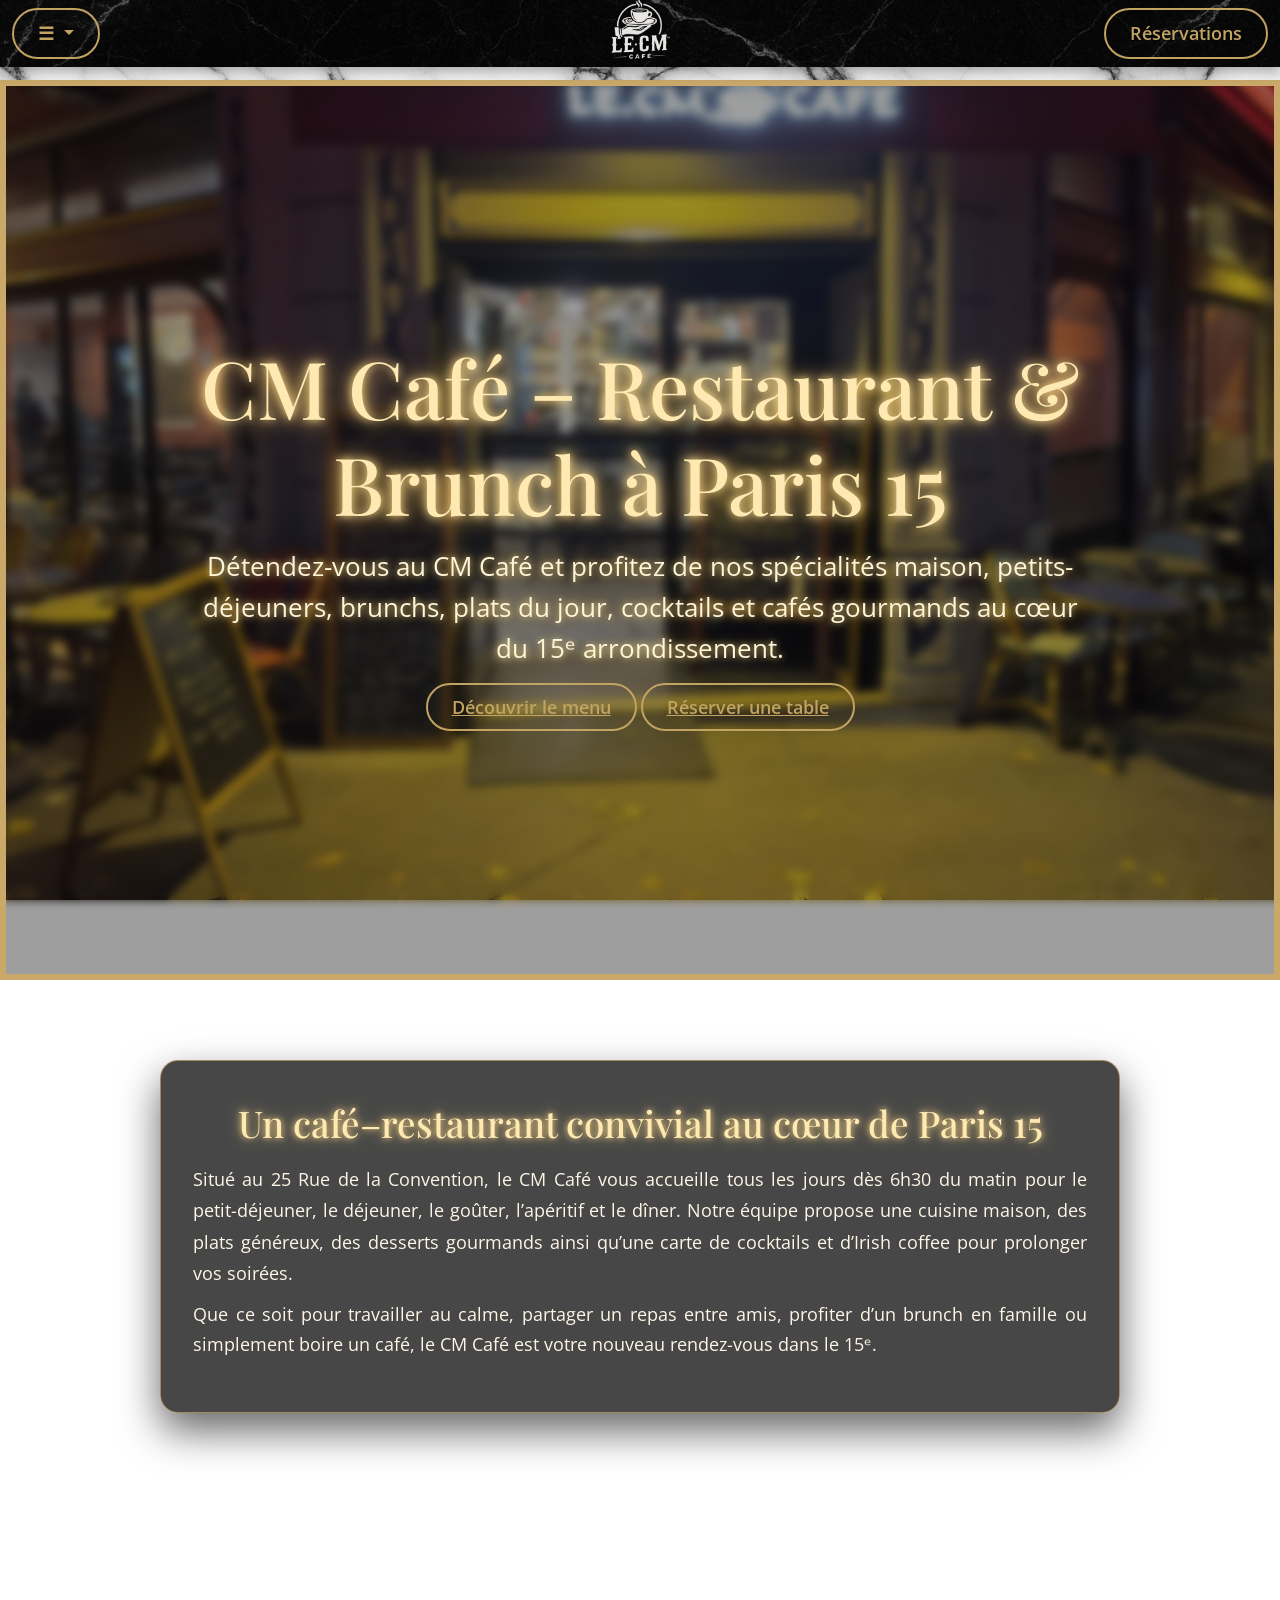
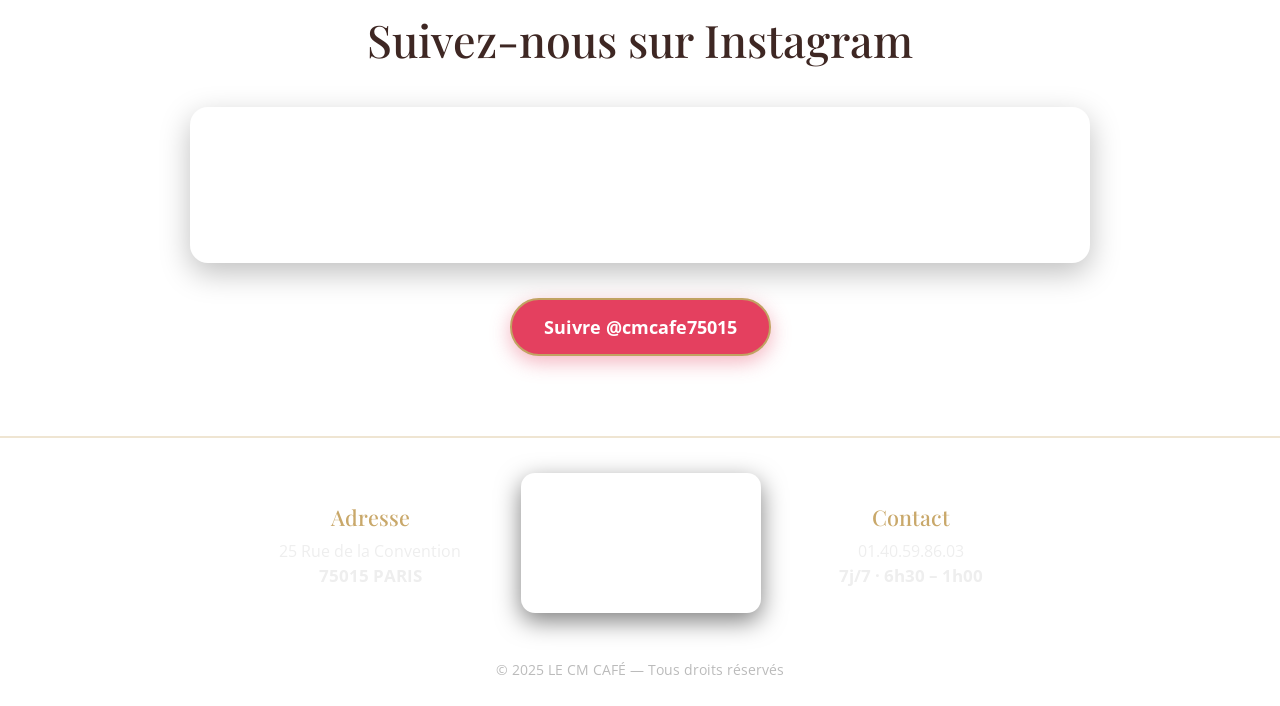
<file: index.html>
<!DOCTYPE html>
<html lang="fr">
  <head>
    <meta charset="UTF-8">
    <meta name="viewport" content="width=device-width, initial-scale=1.0">

    <title>CM Café – Restaurant, Bar & Brunch à Paris 15</title>

    <!-- SEO -->
    <meta name="description"
          content="CM Café, restaurant & bar à Paris 15. Petit-déjeuner, brunch, plats maison, cocktails, Irish coffee et desserts gourmands. Ouvert 7j/7 de 6h30 à 1h00, 25 Rue de la Convention.">

    <!-- Open Graph (prévisualisation quand on partage le site) -->
    <meta property="og:title" content="CM Café – Restaurant & Brunch à Paris 15">
    <meta property="og:description"
          content="Détendez-vous au CM Café et profitez de nos spécialités maison, brunchs, cocktails et cafés gourmands au cœur du 15e.">
    <meta property="og:type" content="website">
    <!-- À personnaliser avec ton vrai domaine -->
    <meta property="og:url" content="https://ton-domaine.fr/">
    <meta property="og:image" content="https://ton-domaine.fr/images/vitrine_cm_cafe.jpg">

    <!-- Fonts + Bootstrap + CSS -->
    <link href="https://fonts.googleapis.com/css2?family=Playfair+Display&family=Open+Sans&display=swap" rel="stylesheet">
    <link href="https://fonts.googleapis.com/css2?family=Cinzel+Decorative:wght@700&display=swap" rel="stylesheet">
    <link href="https://cdn.jsdelivr.net/npm/bootstrap@5.3.3/dist/css/bootstrap.min.css" rel="stylesheet">
    <link rel="stylesheet" href="style.css">
    <link rel="stylesheet" href="carroussel.css">
  </head>

  <body>

    <!-- NAVIGATION -->
    <nav class="navbar navbar-expand-lg navbar-dark fixed-top" aria-label="Navigation principale">
      <div class="container-fluid">
        <div class="dropdown">
          <button
            class="btn btn-menu dropdown-toggle"
            type="button"
            data-bs-toggle="dropdown"
            aria-expanded="false"
            aria-label="Ouvrir le menu">
            ☰
          </button>
          <ul class="dropdown-menu">
            <li><a class="dropdown-item" href="index.html">Accueil</a></li>
            <li><a class="dropdown-item" href="menu.html">Menu</a></li>
            <li><a class="dropdown-item" href="réservation.php">Réservations</a></li>
            <li><a class="dropdown-item" href="galerie.html">Galerie</a></li>
          </ul>
        </div>

        <a
          class="navbar-brand position-absolute start-50 translate-middle-x"
          href="index.html"
          aria-label="Retour à l’accueil CM Café">
          <img src="logo_cm_cafe.png" alt="Logo CM Café" width="78" height="78">
        </a>

        <a class="btn-menu button" href="réservation.php">Réservations</a>
      </div>
    </nav>

    <main>
      <!-- HEADER PLEIN ÉCRAN -->
      <header id="header">
        <div class="header-content">
          <h1>CM Café – Restaurant & Brunch à Paris 15</h1>
          <p>
            Détendez-vous au CM Café et profitez de nos spécialités maison, petits-déjeuners,
            brunchs, plats du jour, cocktails et cafés gourmands au cœur du 15ᵉ arrondissement.
          </p>

          <!-- Boutons d’action -->
          <div class="header-buttons">
            <br>
            <a href="menu.html" class="button header-btn">Découvrir le menu</a>
            <a href="réservation.php" class="button header-btn">Réserver une table</a>
          </div>
        </div>
      </header>

      <!-- SECTION PRÉSENTATION -->
      <section class="intro-section">
        <div class="container">
          <h2>Un café–restaurant convivial au cœur de Paris 15</h2>
          <p>
            Situé au 25 Rue de la Convention, le CM Café vous accueille tous les jours dès
            6h30 du matin pour le petit-déjeuner, le déjeuner, le goûter, l’apéritif et le dîner.
            Notre équipe propose une cuisine maison, des plats généreux, des desserts gourmands
            ainsi qu’une carte de cocktails et d’Irish coffee pour prolonger vos soirées.
          </p>
          <p>
            Que ce soit pour travailler au calme, partager un repas entre amis, profiter d’un
            brunch en famille ou simplement boire un café, le CM Café est votre nouveau rendez-vous
            dans le 15ᵉ.
          </p>
        </div>
      </section>

      <!-- INSTAGRAM -->
      <section class="instagram-section">
        <h2 class="instagram-title">Suivez-nous sur Instagram</h2>
        <div class="insta-widget-wrapper">
          <script src="https://cdn.lightwidget.com/widgets/lightwidget.js"></script>
          <iframe
            loading="lazy"
            src="//lightwidget.com/widgets/5237585f2dfe56908787247fec7b43c8.html"
            scrolling="no"
            allowtransparency="true"
            class="lightwidget-widget"
            style="width:100%;border:0;overflow:hidden;"
            title="Galerie Instagram du CM Café">
          </iframe>
        </div>
        <a
          href="https://www.instagram.com/cmcafe75015/"
          target="_blank"
          rel="noopener"
          class="instagram-btn">
          Suivre @cmcafe75015
        </a>
      </section>
    </main>

    <!-- FOOTER COMPACT -->
    <footer class="footer">
      <div class="footer-compact">
        <div class="footer-col">
          <h3>Adresse</h3>
          <p>
            25 Rue de la Convention<br>
            <strong>75015 PARIS</strong>
          </p>
        </div>

        <div class="footer-col footer-map">
          <iframe
            width="240"
            height="140"
            style="border:0;"
            loading="lazy"
            allowfullscreen
            src="https://www.google.com/maps/embed?pb=!1m14!1m8!1m3!1d840.1835266972619!2d2.287580!3d48.847290!3m2!1i1024!2i768!4f13.1!3m3!1m2!1s0x47e6710070fa38b9%3A0x8223652a6673c877!2sCM%20Caf%C3%A9!5e0!3m2!1sfr!2sfr!4v1713532000000"
            title="Localisation CM Café sur Google Maps">
          </iframe>
        </div>

        <div class="footer-col">
          <h3>Contact</h3>
          <p>
            01.40.59.86.03<br>
            <strong>7j/7 · 6h30 – 1h00</strong>
          </p>
        </div>
      </div>

      <div class="footer-bottom">
        © 2025 LE CM CAFÉ — Tous droits réservés
      </div>
    </footer>

    <script src="https://cdn.jsdelivr.net/npm/bootstrap@5.3.3/dist/js/bootstrap.bundle.min.js"></script>
  </body>
</html>
</file>
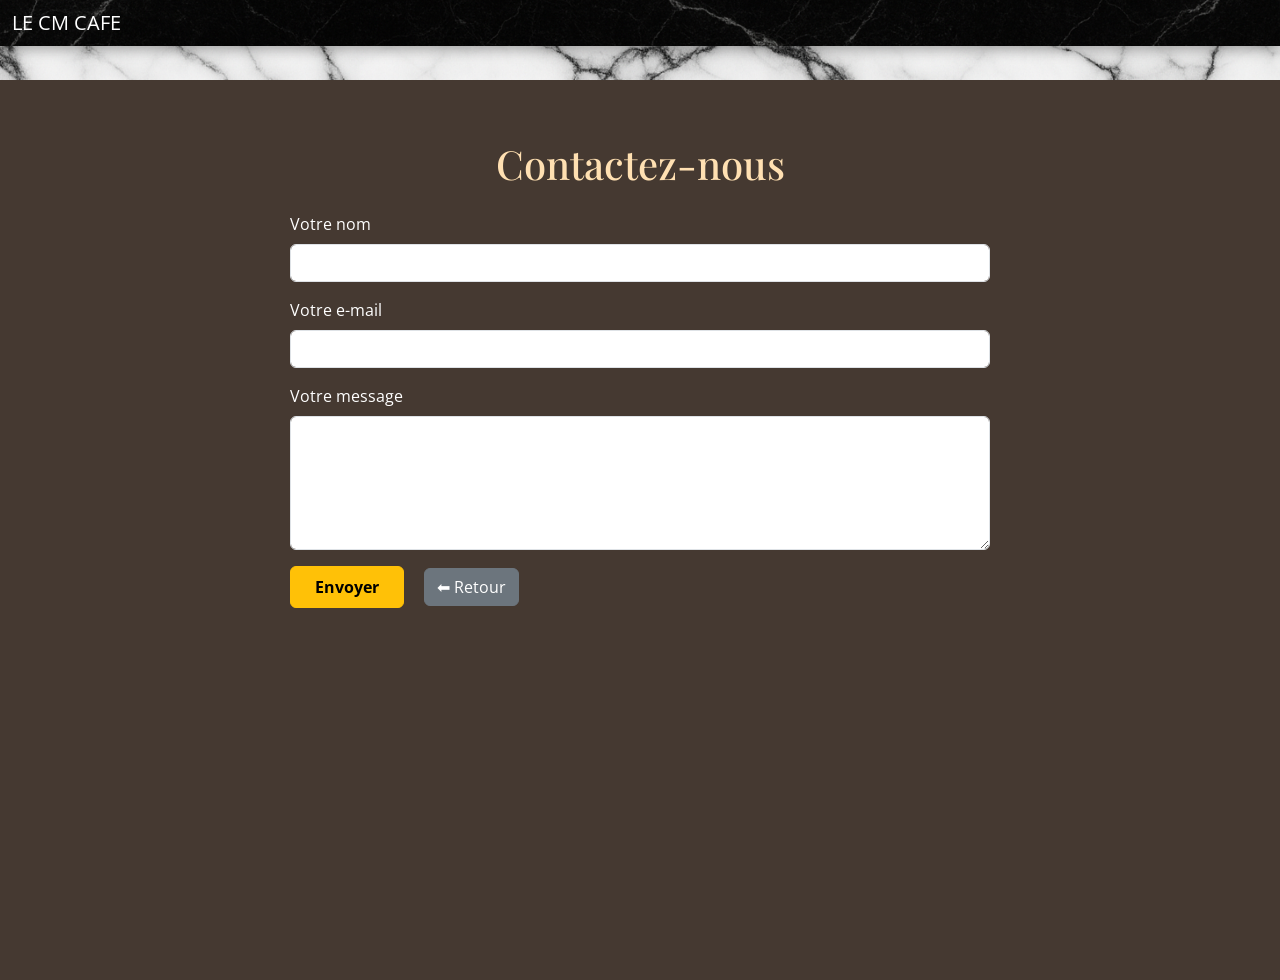
<file: contact.html>
<!DOCTYPE html>
<html lang="fr">
<head>
  <meta charset="UTF-8">
  <meta name="viewport" content="width=device-width, initial-scale=1.0">
  <title>Contact – LE CM CAFE</title>
  <link href="https://fonts.googleapis.com/css2?family=Playfair+Display&family=Open+Sans&display=swap" rel="stylesheet">
  <link href="https://cdn.jsdelivr.net/npm/bootstrap@5.3.3/dist/css/bootstrap.min.css" rel="stylesheet">
  <link rel="stylesheet" href="style.css">
</head>
<body>

  <!-- NAVBAR -->
  <nav class="navbar navbar-expand-lg navbar-dark bg-dark fixed-top">
    <div class="container-fluid">
      <a class="navbar-brand" href="index.html">LE CM CAFE</a>
    </div>
  </nav>

  <!-- FORMULAIRE DE CONTACT -->
  <section class="section" style="min-height: 100vh;">
    <div class="menu-wrapper">
      <h1 class="text-center mb-4" style="font-family: 'Playfair Display', serif; color: #ffe0b2;">Contactez-nous</h1>

      <form action="mailto:" method="POST" enctype="text/plain" style="max-width: 700px; margin: auto;">
        <div class="mb-3">
          <label for="name" class="form-label text-white">Votre nom</label>
          <input type="text" class="form-control" id="name" name="Nom" required>
        </div>

        <div class="mb-3">
          <label for="email" class="form-label text-white">Votre e-mail</label>
          <input type="email" class="form-control" id="email" name="Email" required>
        </div>

        <div class="mb-3">
          <label for="message" class="form-label text-white">Votre message</label>
          <textarea class="form-control" id="message" name="Message" rows="5" required></textarea>
        </div>

        <button type="submit" class="btn btn-warning px-4 py-2 fw-bold">Envoyer</button>
        <a href="index.html#contact" class="btn btn-secondary ms-3">⬅ Retour</a>
      </form>
    </div>
  </section>

  <!-- BOOTSTRAP -->
  <script src="https://cdn.jsdelivr.net/npm/bootstrap@5.3.3/dist/js/bootstrap.bundle.min.js"></script>
</body>
</html>
</file>
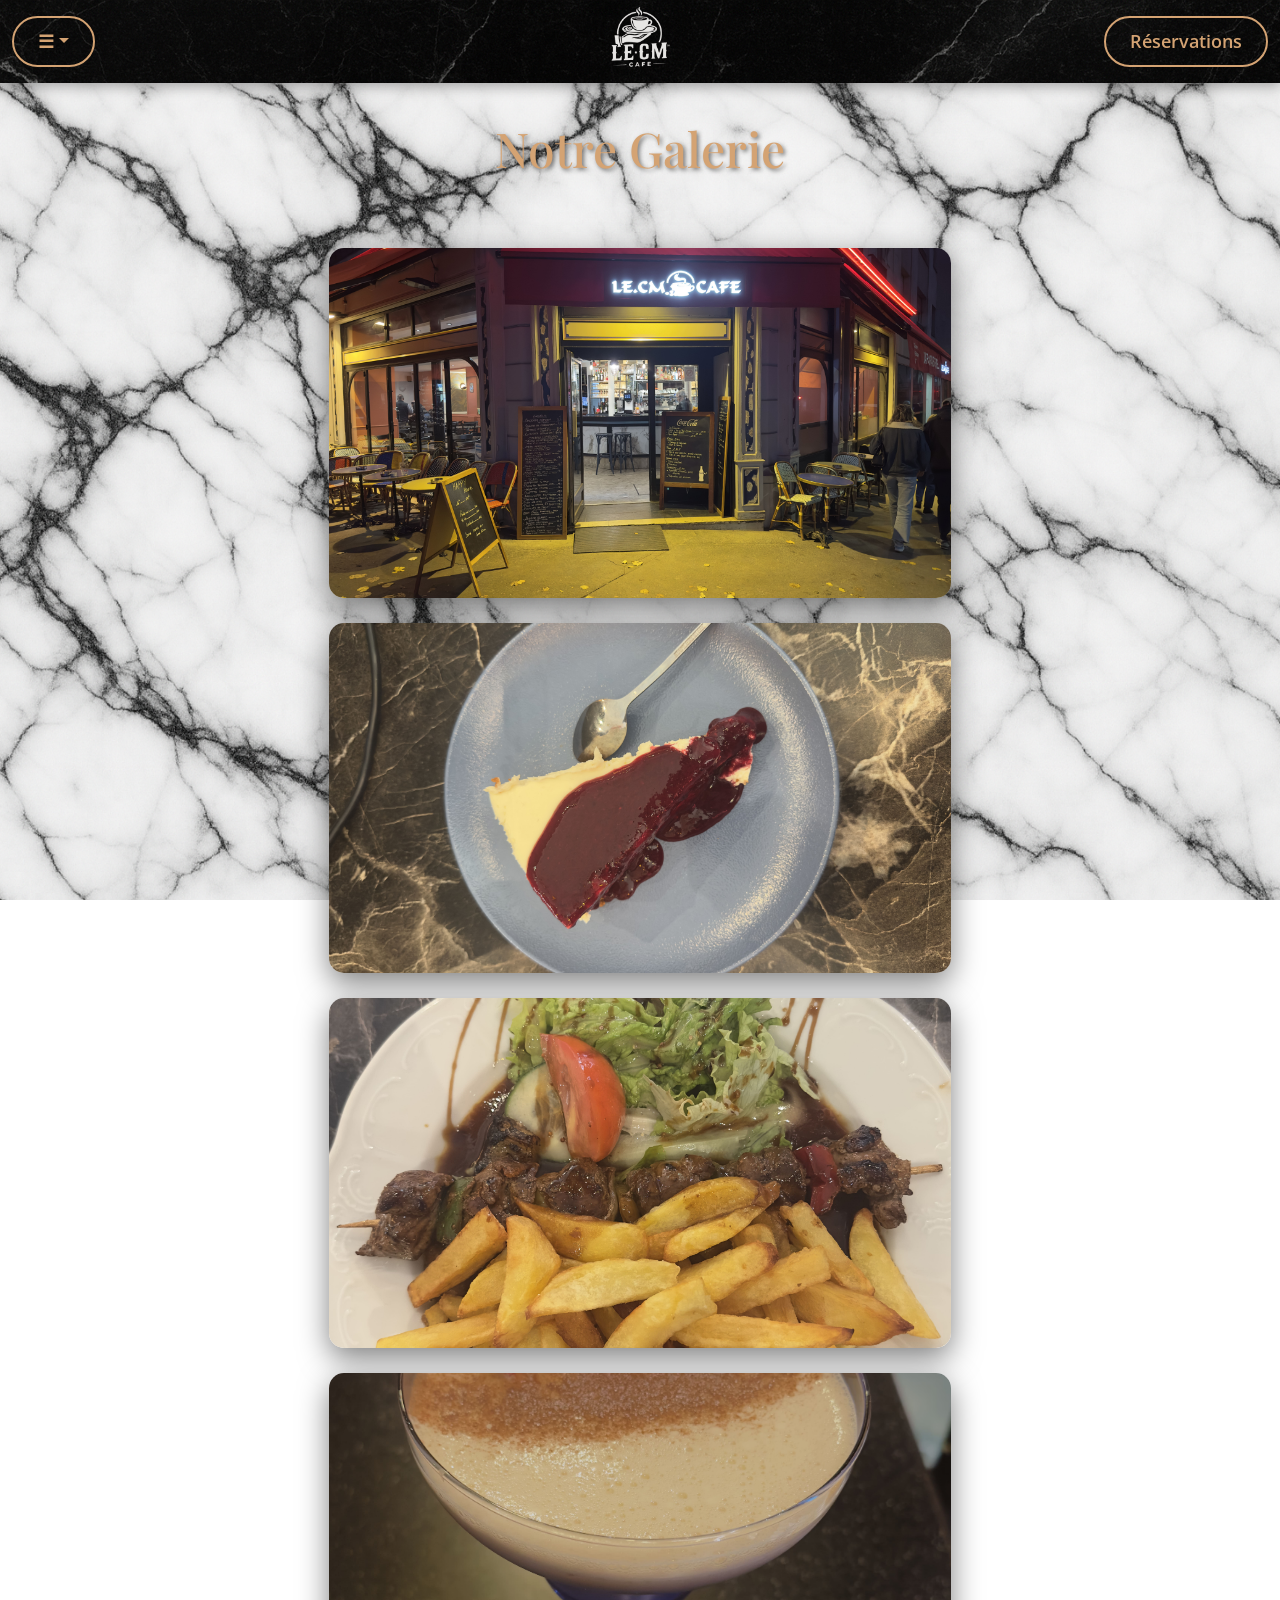
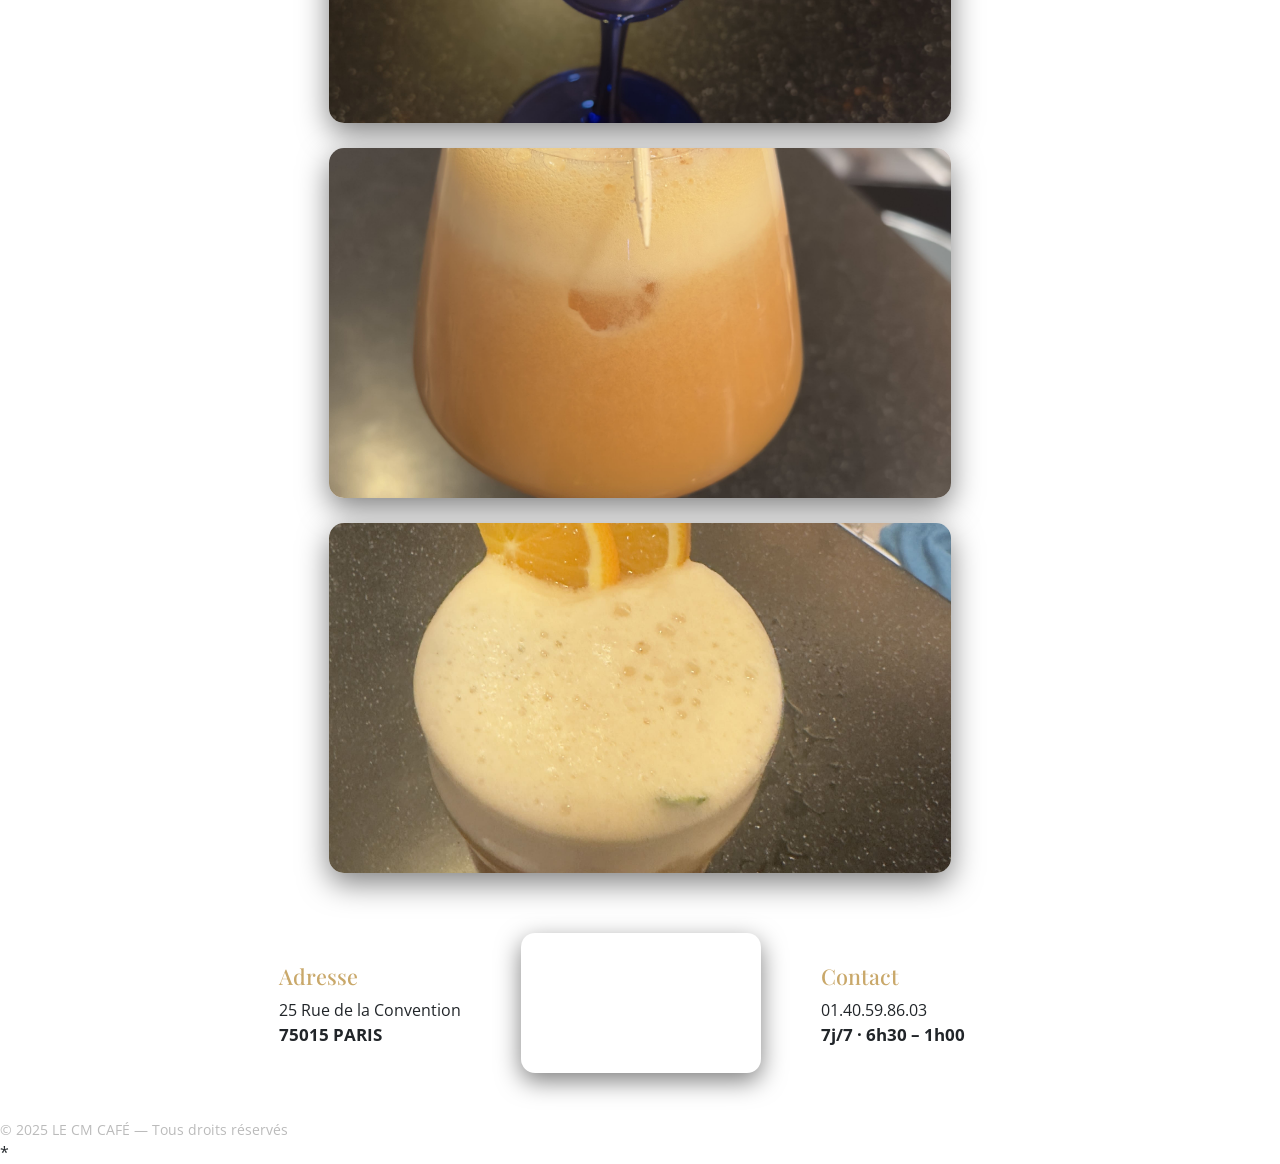
<file: galerie.html>
<!DOCTYPE html>
<html lang="fr">
    <head>
        <meta charset="UTF-8">
        <meta name="viewport" content="width=device-width, initial-scale=1.0">
        <title>Galerie – LE CM CAFE</title>
        <link
            href="https://fonts.googleapis.com/css2?family=Playfair+Display&family=Open+Sans&display=swap"
            rel="stylesheet">
        <link
            href="https://cdn.jsdelivr.net/npm/bootstrap@5.3.3/dist/css/bootstrap.min.css"
            rel="stylesheet">
        <link rel="stylesheet" href="style.css">
        <style>
            body {
                font-family: 'Open Sans', sans-serif;
                background: linear-gradient(135deg, #1e1e1e 0%, #2d2d2d 100%);
                min-height: 100vh;
                padding-top: 80px;
            }

            .navbar {
                background: rgba(0, 0, 0, 0.9);
                backdrop-filter: blur(10px);
                padding: 1rem 0;
            }

            .btn-menu {
                background: transparent;
                border: 2px solid #d4a373;
                color: #d4a373;
                transition: all 0.3s ease;
            }

            .btn-menu:hover {
                background: #d4a373;
                color: #1e1e1e;
            }

            .gallery-container {
                max-width: 1400px;
                margin: 0 auto;
                padding: 40px 20px;
            }

            .gallery-title {
                font-family: 'Playfair Display', serif;
                font-size: 3rem;
                color: #d4a373;
                text-align: center;
                margin-bottom: 50px;
                text-shadow: 2px 2px 4px rgba(0, 0, 0, 0.5);
            }

            .gallery-grid {
                display: grid;
                grid-template-columns: repeat(auto-fit, minmax(300px, 1fr));
                gap: 25px;
                padding: 20px;
            }

            .gallery-item {
                position: relative;
                overflow: hidden;
                border-radius: 15px;
                box-shadow: 0 10px 30px rgba(0, 0, 0, 0.5);
                cursor: pointer;
                transition: transform 0.3s ease, box-shadow 0.3s ease;
            }

            .gallery-item:hover {
                transform: translateY(-10px);
                box-shadow: 0 15px 40px rgba(212, 163, 115, 0.4);
            }

            .gallery-item img {
                width: 100%;
                height: 350px;
                object-fit: cover;
                display: block;
                transition: transform 0.6s ease;
            }

            .gallery-item:hover img {
                transform: scale(1.15);
            }

            .gallery-item::after {
                content: '';
                position: absolute;
                top: 0;
                left: 0;
                width: 100%;
                height: 100%;
                background: linear-gradient(to bottom, transparent 0%, rgba(0, 0, 0, 0.7) 100%);
                opacity: 0;
                transition: opacity 0.3s ease;
            }

            .gallery-item:hover::after {
                opacity: 1;
            }

            .gallery-item-overlay {
                position: absolute;
                bottom: 0;
                left: 0;
                right: 0;
                padding: 20px;
                color: white;
                font-size: 1.1rem;
                transform: translateY(100%);
                transition: transform 0.3s ease;
                z-index: 1;
            }

            .gallery-item:hover .gallery-item-overlay {
                transform: translateY(0);
            }

            @media (max-width: 768px) {
                .gallery-title {
                    font-size: 2rem;
                }

                .gallery-grid {
                    grid-template-columns: repeat(auto-fit, minmax(250px, 1fr));
                    gap: 15px;
                }

                .gallery-item img {
                    height: 250px;
                }
            }
        </style>
    </head>
    <body>

        <!-- NAVIGATION -->
        <nav class="navbar navbar-expand-lg navbar-dark fixed-top">
            <div class="container-fluid">
                <div class="dropdown">
                    <button
                        class="btn btn-menu dropdown-toggle"
                        type="button"
                        data-bs-toggle="dropdown">☰</button>
                    <ul class="dropdown-menu">
                        <li>
                            <a class="dropdown-item" href="index.html">Accueil</a>
                        </li>
                        <li>
                            <a class="dropdown-item" href="menu.html">Menu</a>
                        </li>
                        <li>
                            <a class="dropdown-item" href="réservation.php">Réservations</a>
                        </li>
                        <li>
                            <a class="dropdown-item" href="galerie.html">Galerie</a>
                        </li>
                    </ul>
                </div>
                <a
                    class="navbar-brand position-absolute start-50 translate-middle-x"
                    href="index.html">
                    <img src="logo_cm_cafe.png" alt="Le CM CAFÉ" width="78" height="78">
                </a>
                <a class="btn btn-menu" href="réservation.php">Réservations</a>
            </div>
        </nav>

        <section class="gallery-container">
            <h1 class="gallery-title">Notre Galerie</h1>

            <div class="gallery-grid">
                <div class="gallery-item">
                    <img src="images/IMG_3330.jpg" alt="Devanture du café">
                    <div class="gallery-item-overlay">Devanture du café</div>
                </div>

                <div class="gallery-item">
                    <img
                        src="images/IMG_3333.jpg"
                        alt="Cheesecake maison au coulis de fruit rouges">
                    <div class="gallery-item-overlay">Cheesecake au coulis de fruit rouges</div>
                </div>

                <div class="gallery-item">
                    <img src="images/IMG_3337.jpg" alt="Brochette & frites maison">
                    <div class="gallery-item-overlay">Brochette & frites maison</div>
                </div>

                <div class="gallery-item">
                    <img src="images/IMG_3339.jpg" alt="Tiramisu Martini">
                    <div class="gallery-item-overlay">Tiramisu Martini</div>
                </div>

                <div class="gallery-item">
                    <img src="images/IMG_3340.jpg" alt="Pina colada">
                    <div class="gallery-item-overlay">Pina colada</div>
                </div>

                <div class="gallery-item">
                    <img src="images/IMG_3342.jpg" alt="Plat végétarien">
                    <div class="gallery-item-overlay">Plat végétarien</div>
                </div>
            </div>
        </section>

        <div class="footer-compact">
            <div class="footer-col">
                <h3>Adresse</h3>
                <p>25 Rue de la Convention<br>
                    <strong>75015 PARIS</strong>
                </p>
            </div>
            <div class="footer-col footer-map">
                <iframe
                    width="240"
                    height="140"
                    style="border:0;"
                    loading="lazy"
                    allowfullscreen="allowfullscreen"
                    src="https://www.google.com/maps/embed?pb=!1m14!1m8!1m3!1d840.1835266972619!2d2.287580!3d48.847290!3m2!1i1024!2i768!4f13.1!3m3!1m2!1s0x47e6710070fa38b9%3A0x8223652a6673c877!2sCM%20Caf%C3%A9!5e0!3m2!1sfr!2sfr!4v1713532000000"></iframe>
            </div>
            <div class="footer-col">
                <h3>Contact</h3>
                <p>01.40.59.86.03<br>
                    <strong>7j/7 · 6h30 – 1h00</strong>
                </p>
            </div>
        </div>
        <div class="footer-bottom">© 2025 LE CM CAFÉ — Tous droits réservés</div>
    </footer>

    <script
        src="https://cdn.jsdelivr.net/npm/bootstrap@5.3.3/dist/js/bootstrap.bundle.min.js">
    </script>
</body>
</html>*
</file>
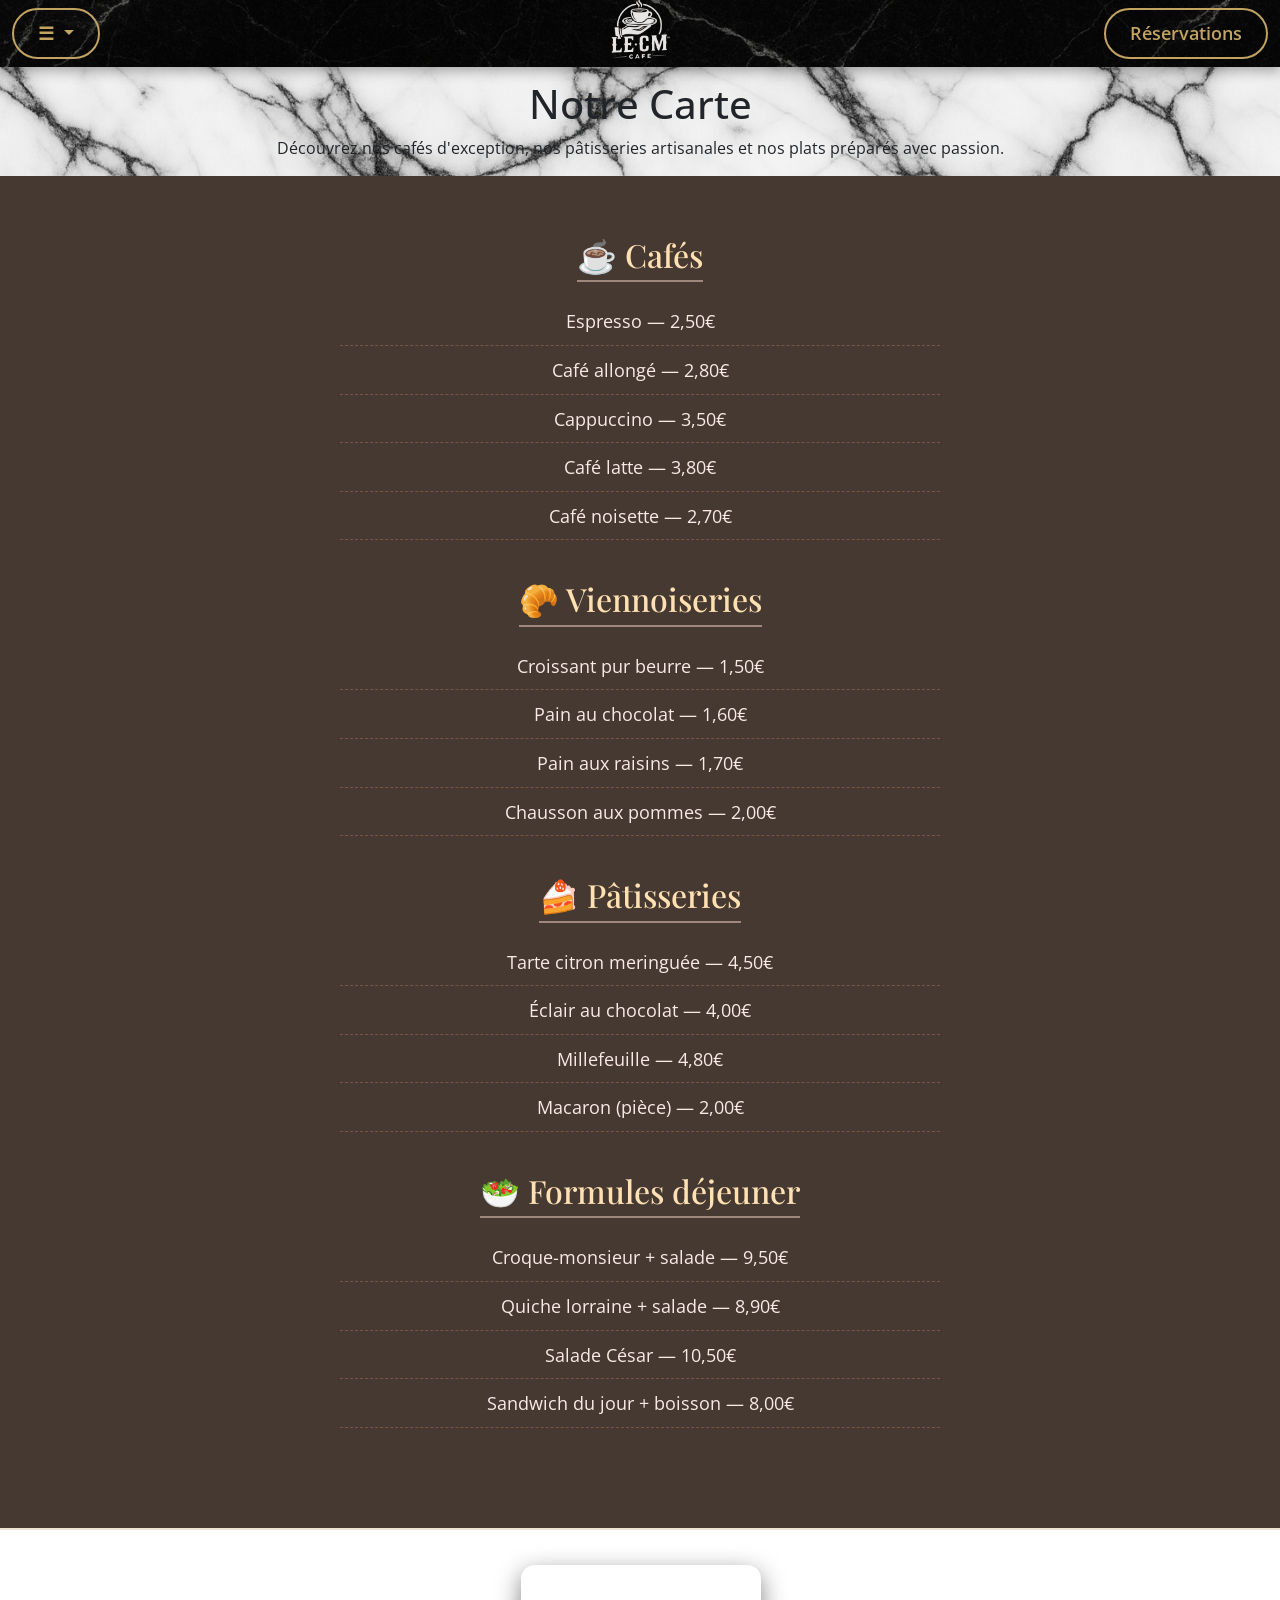
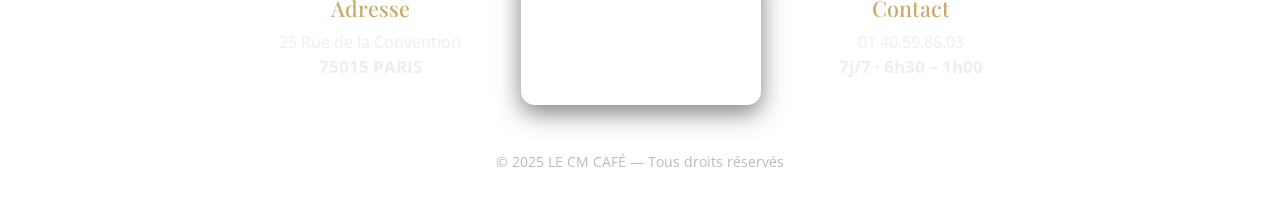
<file: menu.html>
<!DOCTYPE html>
<html lang="fr">
    <head>
        <meta charset="UTF-8">
        <meta name="viewport" content="width=device-width, initial-scale=1">
        <title>Menu – LE CM CAFE</title>
        <link
            href="https://fonts.googleapis.com/css2?family=Playfair+Display&family=Open+Sans&display=swap"
            rel="stylesheet">
        <link
            href="https://cdn.jsdelivr.net/npm/bootstrap@5.3.3/dist/css/bootstrap.min.css"
            rel="stylesheet">
        <link rel="stylesheet" href="style.css">
    </head>
    <body>

        <!-- NAVIGATION -->
        <nav class="navbar navbar-expand-lg navbar-dark fixed-top">
            <div class="container-fluid">
                <div class="dropdown">
                    <button
                        class="btn btn-menu dropdown-toggle"
                        type="button"
                        data-bs-toggle="dropdown"
                        aria-expanded="false">
                        ☰
                    </button>
                    <ul class="dropdown-menu">
                        <li>
                            <a class="dropdown-item" href="index.html">🏠 Accueil</a>
                        </li>
                        <li>
                            <a class="dropdown-item" href="menu.html">🍽️ Menu</a>
                        </li>
                        <li>
                            <a class="dropdown-item" href="galerie.html">📸 Galerie</a>
                        </li>
                    </ul>
                </div>
                <a
                    class="navbar-brand position-absolute start-50 translate-middle-x"
                    href="index.html">
                    <img src="logo_cm_cafe.png" alt="Le CM CAFE" width="78px" height="78px">
                </a>
                <button class="button">
                    Réservations
                </button>
            </div>
        </nav>

        <!-- CONTENU PRINCIPAL -->
        <main>
            <!-- Section d'introduction du menu -->
            <section class="intro-menu">
                <div class="container text-center">
                    <h1 class="intro-title">Notre Carte</h1>
                    <p class="intro-description">
                        Découvrez nos cafés d'exception, nos pâtisseries artisanales 
                        et nos plats préparés avec passion.
                    </p>
                </div>
            </section>

            <!-- Menu détaillé -->
            <section class="section">
                <div class="menu-wrapper">
                    <div class="menu-category">
                        <h2>☕ Cafés</h2>
                        <ul>
                            <li>Espresso — 2,50€</li>
                            <li>Café allongé — 2,80€</li>
                            <li>Cappuccino — 3,50€</li>
                            <li>Café latte — 3,80€</li>
                            <li>Café noisette — 2,70€</li>
                        </ul>
                    </div>

                    <div class="menu-category">
                        <h2>🥐 Viennoiseries</h2>
                        <ul>
                            <li>Croissant pur beurre — 1,50€</li>
                            <li>Pain au chocolat — 1,60€</li>
                            <li>Pain aux raisins — 1,70€</li>
                            <li>Chausson aux pommes — 2,00€</li>
                        </ul>
                    </div>

                    <div class="menu-category">
                        <h2>🍰 Pâtisseries</h2>
                        <ul>
                            <li>Tarte citron meringuée — 4,50€</li>
                            <li>Éclair au chocolat — 4,00€</li>
                            <li>Millefeuille — 4,80€</li>
                            <li>Macaron (pièce) — 2,00€</li>
                        </ul>
                    </div>

                    <div class="menu-category">
                        <h2>🥗 Formules déjeuner</h2>
                        <ul>
                            <li>Croque-monsieur + salade — 9,50€</li>
                            <li>Quiche lorraine + salade — 8,90€</li>
                            <li>Salade César — 10,50€</li>
                            <li>Sandwich du jour + boisson — 8,00€</li>
                        </ul>
                    </div>
                </div>
            </section>
        </main>

        <!-- FOOTER -->
        <footer class="footer">
            <div class="footer-compact">
                <div class="footer-col">
                    <h3>Adresse</h3>
                    <p>25 Rue de la Convention<br>
                        <strong>75015 PARIS</strong>
                    </p>
                </div>
                <div class="footer-col footer-map">
                    <iframe
                        width="240"
                        height="140"
                        style="border:0;"
                        loading="lazy"
                        allowfullscreen="allowfullscreen"
                        src="https://www.google.com/maps/embed?pb=!1m14!1m8!1m3!1d840.1835266972619!2d2.287580!3d48.847290!3m2!1i1024!2i768!4f13.1!3m3!1m2!1s0x47e6710070fa38b9%3A0x8223652a6673c877!2sCM%20Caf%C3%A9!5e0!3m2!1sfr!2sfr!4v1713532000000"></iframe>
                </div>
                <div class="footer-col">
                    <h3>Contact</h3>
                    <p>01.40.59.86.03<br>
                        <strong>7j/7 · 6h30 – 1h00</strong>
                    </p>
                </div>
            </div>
            <div class="footer-bottom">© 2025 LE CM CAFÉ — Tous droits réservés</div>
        </footer>

        <!-- SCRIPTS -->
        <script
            src="https://cdn.jsdelivr.net/npm/bootstrap@5.3.3/dist/js/bootstrap.bundle.min.js"></script>
    </body>
</html>
</file>
<file: style.css>
/* ===========================
   RESET & STRUCTURE GLOBALE
   =========================== */

* {
  margin: 0;
  padding: 0;
  box-sizing: border-box;
}

html {
  height: 100%;
  background: url('fond_blanc.png') center center / cover no-repeat fixed;
}

body {
  font-family: 'Open Sans', sans-serif;
  scroll-behavior: smooth;
  padding-top: 80px;              /* pour la navbar fixe */
  min-height: 100vh;
  display: flex;
  flex-direction: column;
  background: transparent !important;
}

/* Le contenu principal (si tu l'utilises) */
main {
  flex: 1;
}

/* ===========================
   NAVBAR
   =========================== */

.navbar {
  background-image: url("marbre.png") !important;
  background-size: cover;
  background-position: center;
  background-repeat: no-repeat;
  backdrop-filter: blur(5px);
  box-shadow: 0 4px 12px rgba(0, 0, 0, 0.3);
}

.navbar-brand {
  display: flex;
  align-items: center;
  padding: 0;
}

.navbar-brand img {
  display: block;
  cursor: pointer;
  transition: transform 0.4s ease, filter 0.4s ease;
}

.navbar-brand img:hover {
  transform: scale(1.15) translateY(2px);
  filter: drop-shadow(0 0 12px white);
}

/* Bouton menu + bouton réservation (même style) */
.btn-menu {
  cursor: pointer;
  position: relative;
  padding: 10px 24px;
  font-size: 18px;
  color: rgb(193, 163, 98);
  border: 2px solid rgb(193, 163, 98);
  border-radius: 34px;
  background-color: transparent;
  font-weight: 600;
  transition: all 0.3s cubic-bezier(0.23, 1, 0.320, 1);
  overflow: hidden;
  text-decoration:none
}

.btn-menu:hover {
  background-color: rgb(193, 163, 98);
  color: #000;
}

/* Dropdown du menu */
.dropdown-menu {
  background-color: rgba(193, 163, 98);
  border-radius: 8px;
  min-width: 200px;
  border: none;
}

.dropdown-item {
  color: #fff;
  padding: 12px 20px;
  font-size: 1.1rem;
  transition: all 0.3s ease;
}

.dropdown-item:hover {
  background-color: #ffc107;
  color: #000;
}

/* Liens nav (si tu en ajoutes) */
.navbar-nav .nav-link {
  color: #fff !important;
  margin-left: 10px;
  transition: all 0.3s ease;
}

.navbar-nav .nav-link:hover {
  color: #ffc107 !important;
  transform: scale(1.05);
}

.navbar-nav .nav-link.active,
.navbar-nav .nav-link:active,
.navbar-nav .nav-link:focus,
.navbar-nav .show > .nav-link {
  text-decoration: none !important;
  font-weight: 600;
  color: #ffc107 !important;
  background-color: rgba(193, 163, 98, 0.15) !important;
  border-radius: 30px;
  padding: 8px 20px !important;
}

/* ===========================
   HERO D'ACCUEIL (#header)
   =========================== */

#header {
  position: relative;
  margin-top: 0px; /* hauteur navbar */
  height:100vh;
  background: url('images/IMG_3330.jpg') center center / cover no-repeat fixed;
  border: 6px solid #c9a86a;
  box-sizing: border-box;
  overflow: hidden;
  display: flex;
  align-items: center;
  justify-content: center;
  text-align: center;
  padding: 40px 20px;
  color: #fff;
  text-decoration:none
}

/* Fond flouté derrière */
#header::before {
  content: '';
  position: absolute;
  top: -10px;
  left: -10px;
  right: -10px;
  bottom: -10px;
  background: url('images/IMG_3330.jpg') center center / cover no-repeat fixed;
  filter: blur(5px);
  z-index: 1;
}

/* Assombrissement */
#header::after {
  content: '';
  position: absolute;
  top: 0; 
  left: 0; 
  right: 0; 
  bottom: 0;
  background: rgba(0, 0, 0, 0.38);
  z-index: 2;
}

/* Contenu du header */
.header-content {
  position: relative;
  z-index: 3;
  max-width: 900px;
  margin: 0 auto;
}

/* Titre du header */
#header h1 {
  font-family: 'Playfair Display', serif;
  font-size: 5rem;
  line-height: 1.2;
  margin-bottom: 1rem;
  animation: fadeIn 1s ease-in-out forwards;
  color: #ffe9b3;
  text-shadow:
    0 0 8px rgba(255, 220, 140, 0.9),
    0 0 18px rgba(255, 215, 120, 0.7),
    0 0 26px rgba(255, 200, 90, 0.6);
}

/* Texte du header */
#header p {
  font-size: 1.6rem;
  line-height: 1.6;
  max-width: 900px;
  margin: 0 auto;
  margin-top: 1rem;
  animation: slideUp 1s ease-in-out 0.5s forwards;
  color: #fff5d8;
  text-shadow:
    0 0 6px rgba(255, 230, 140, 0.7),
    0 0 14px rgba(255, 215, 120, 0.5);
}

/* Animations */
@keyframes fadeIn {
  from { 
    opacity: 0; 
    transform: scale(0.95) translateY(20px); 
  }
  to { 
    opacity: 1; 
    transform: scale(1) translateY(0); 
  }
}

@keyframes slideUp {
  from { opacity: 0; transform: translateY(30px); }
  to { opacity: 1; transform: translateY(0); }
}

/* Version mobile hero */
@media (max-width: 768px) {
  #header {
    height: auto;
    padding: 100px 15px 60px 15px;
  }

  #header h1 { 
    font-size: 2.6rem;
  }

  #header p {
    font-size: 1.1rem;
  }
}

/* ===========================
   BOUTONS GÉNÉRIQUES
   =========================== */

.btn-primary,
a.btn-primary,
button.btn-primary,
.button {
  cursor: pointer;
  position: relative;
  padding: 10px 24px;
  font-size: 18px;
  color: rgb(193, 163, 98) !important;
  border: 2px solid rgb(193, 163, 98) !important;
  border-radius: 34px;
  background-color: transparent !important;
  font-weight: 600;
  transition: all 0.3s cubic-bezier(0.23, 1, 0.320, 1);
  overflow: hidden;
}

.button::before,
.btn-primary.button::before {
  content: '';
  position: absolute;
  inset: 0;
  margin: auto;
  width: 50px;
  height: 50px;
  border-radius: inherit;
  scale: 0;
  z-index: -1;
  background-color: rgb(193, 163, 98);
  transition: all 0.6s cubic-bezier(0.23, 1, 0.320, 1);
}

.button:hover::before {
  scale: 3;
}

.button:hover,
.btn-primary:hover,
a.btn-primary:hover {
  color: #212121 !important;
  background-color: rgb(193, 163, 98) !important;
  scale: 1.1;
  box-shadow: 0 0px 20px rgba(193, 163, 98, 0.4);
}

.button:active {
  scale: 1;
}

/* ===========================
   SECTIONS GÉNÉRALES (si tu les utilises)
   =========================== */

.section {
  padding: 60px 40px;
  width: 100%;
  margin: 0;
  background-color: #3e2723;
  color: #fff;
  background-image: url('https://cdn.pixabay.com/photo/2016/10/01/20/38/coffee-171653_960_720.jpg');
  background-size: cover;
  background-position: center;
  position: relative;
}

.section::before {
  content: '';
  position: absolute;
  top: 0; 
  left: 0; 
  right: 0; 
  bottom: 0;
  background: rgba(71, 60, 52, 0.85);
  z-index: 0;
}

.section > * {
  position: relative;
  z-index: 1;
}

.menu-category {
  margin-bottom: 40px;
  text-align: center;
}

.menu-category h2 {
  font-family: 'Playfair Display', serif;
  margin-bottom: 15px;
  font-size: 2rem;
  color: #ffe0b2;
  border-bottom: 2px solid #a1887f;
  display: inline-block;
  padding-bottom: 6px;
}

.menu-wrapper {
  max-width: 1200px;
  margin: auto;
}

ul {
  list-style: none;
  padding-left: 0;
  margin: 0 auto;
  max-width: 600px;
}

li {
  font-size: 1.15rem;
  padding: 10px 0;
  border-bottom: 1px dashed #795548;
  color: #fbe9e7;
}

/* ===========================
   SECTION INSTAGRAM
   =========================== */

.instagram-section {
  margin-top: 40px;
  padding: 60px 20px 50px;
  text-align: center;
  background: transparent !important;
}

.instagram-title {
  font-family: 'Playfair Display', serif;
  font-size: 2.3rem;
  margin-bottom: 20px;
  color: #5a4633;
}

.insta-widget-wrapper {
  max-width: 900px;
  margin: 0 auto 25px;
  border-radius: 18px;
  overflow: hidden;
  box-shadow: 0 10px 30px rgba(0,0,0,0.25);
}

.instagram-btn {
  display: inline-block;
  margin-top: 10px;
  text-decoration: none;
  font-size: 1.1rem;
  padding: 10px 26px;
  border-radius: 30px;
  border: 2px solid rgb(193, 163, 98);
  color: rgb(193, 163, 98);
  background: transparent;
  font-weight: 600;
  transition: all 0.3s ease;
}

.instagram-btn:hover {
  background: rgb(193, 163, 98);
  color: #111;
  box-shadow: 0 0 18px rgba(193, 163, 98, 0.6);
}

/* ===========================
   FOOTER
   =========================== */

footer,
.footer {
  margin-top: auto;
  background: url('marbre.png') center center / cover no-repeat fixed !important;
  background-color: transparent !important;
  padding: 35px 20px 25px;
  color: #eee;
  text-align: center;
  border-top: 2px solid rgba(201, 168, 106, 0.3);
}

.footer-compact {
  max-width: 1000px;
  margin: 0 auto;
  display: flex;
  justify-content: center;
  align-items: center;
  gap: 60px;
  flex-wrap: wrap;
}

.footer-col {
  min-width: 180px;
}

.footer-col h3 {
  font-family: 'Playfair Display', serif;
  font-size: 1.35rem;
  color: #c9a86a;
  margin-bottom: 8px;
}

.footer-col p {
  font-size: 1rem;
  line-height: 1.5;
  margin: 0;
}

.footer-col strong {
  font-size: 1.05rem;
}

.footer-map iframe {
  width: 240px !important;
  height: 140px !important;
  border-radius: 14px;
  box-shadow: 0 8px 25px rgba(0, 0, 0, 0.5);
  transition: transform 0.3s;
}

.footer-map iframe:hover {
  transform: scale(1.08);
}

.footer-bottom {
  margin-top: 25px;
  padding-top: 15px;
  border-top: 1px solid rgba(255, 255, 255, 0.15);
  font-size: 0.85rem;
  color: #bbb;
}

/* ===========================
   RESPONSIVE GLOBAL
   =========================== */

@media (max-width: 768px) {
  .logo { 
    width: 60px; 
  }
  
  .footer {
    padding: 30px 15px 20px;
  }
  
  .footer-compact {
    flex-direction: column;
    gap: 30px;
  }
  
  .footer-map iframe {
    width: 280px !important;
    height: 160px !important;
  }
}
/* === SECTION PRÉSENTATION / INTRO === */

.intro-section {
  padding: 80px 20px 100px;
  display: flex;
  justify-content: center;
  align-items: center;
  background: transparent;
}

.intro-section .container {
  max-width: 960px;
  background: rgba(0, 0, 0, 0.72);          /* carte sombre sur marbre */
  border-radius: 18px;
  border: 1px solid rgba(201, 168, 106, 0.7);
  box-shadow: 0 18px 40px rgba(0, 0, 0, 0.6);
  padding: 40px 32px;
  backdrop-filter: blur(6px);
}

/* Titre de la section */
.intro-section h2 {
  font-family: 'Playfair Display', serif;
  font-size: 2.3rem;
  margin-bottom: 18px;
  text-align: center;
  color: #ffe9b3;
  text-shadow:
    0 0 6px rgba(255, 220, 140, 0.9),
    0 0 14px rgba(255, 215, 120, 0.6);
}

/* Paragraphes */
.intro-section p {
  font-size: 1.1rem;
  line-height: 1.7;
  color: #fdf5e5;
  margin-bottom: 12px;
  text-align: justify;
}

/* Petit effet sur la 1ère phrase pour faire plus stylé */
.intro-section p:first-of-type {
  font-size: 1.15rem;
}

/* Responsive */
@media (max-width: 768px) {
  .intro-section {
    padding: 60px 15px 80px;
  }

  .intro-section .container {
    padding: 28px 22px;
  }

  .intro-section h2 {
    font-size: 1.8rem;
  }

  .intro-section p {
    font-size: 1rem;
  }
}
</file>
<file: carroussel.css>
.instagram-section {
  max-width: 1100px;
  margin: 100px auto 80px;
  padding: 0 15px;
  text-align: center;
}
.instagram-title {
  font-family: 'Playfair Display', serif;
  font-size: 2.8rem;
  color: #3e2723;
  margin-bottom: 40px;
}
.instagram-grid {
  display: grid;
  grid-template-columns: repeat(auto-fit, minmax(250px, 1fr));
  gap: 15px;
  margin-bottom: 40px;
}
.instagram-grid img {
  width: 100%;
  height: 250px;
  object-fit: cover;
  border-radius: 12px;
  box-shadow: 0 8px 20px rgba(0,0,0,0.15);
  transition: all 0.3s ease;
}
.instagram-grid img:hover {
  transform: scale(1.05);
  box-shadow: 0 15px 30px rgba(0,0,0,0.25);
}
.instagram-btn {
  display: inline-block;
  background: #E4405F;
  color: white !important;
  padding: 14px 32px;
  border-radius: 50px;
  font-weight: bold;
  text-decoration: none;
  font-size: 1.1rem;
  box-shadow: 0 6px 20px rgba(228,64,95,0.4);
  transition: all 0.3s;
}
.instagram-btn:hover {
  background: #c1354f;
  transform: translateY(-3px);
  box-shadow: 0 10px 25px rgba(228,64,95,0.5);
}
@media (max-width: 768px) {
  .instagram-grid { grid-template-columns: repeat(2, 1fr); }
  .instagram-grid img { height: 180px; }
}

.img.lightwidget_image {
  border-radius: 12px;
  border-color: rgb(193, 163, 98);
}
</file>
